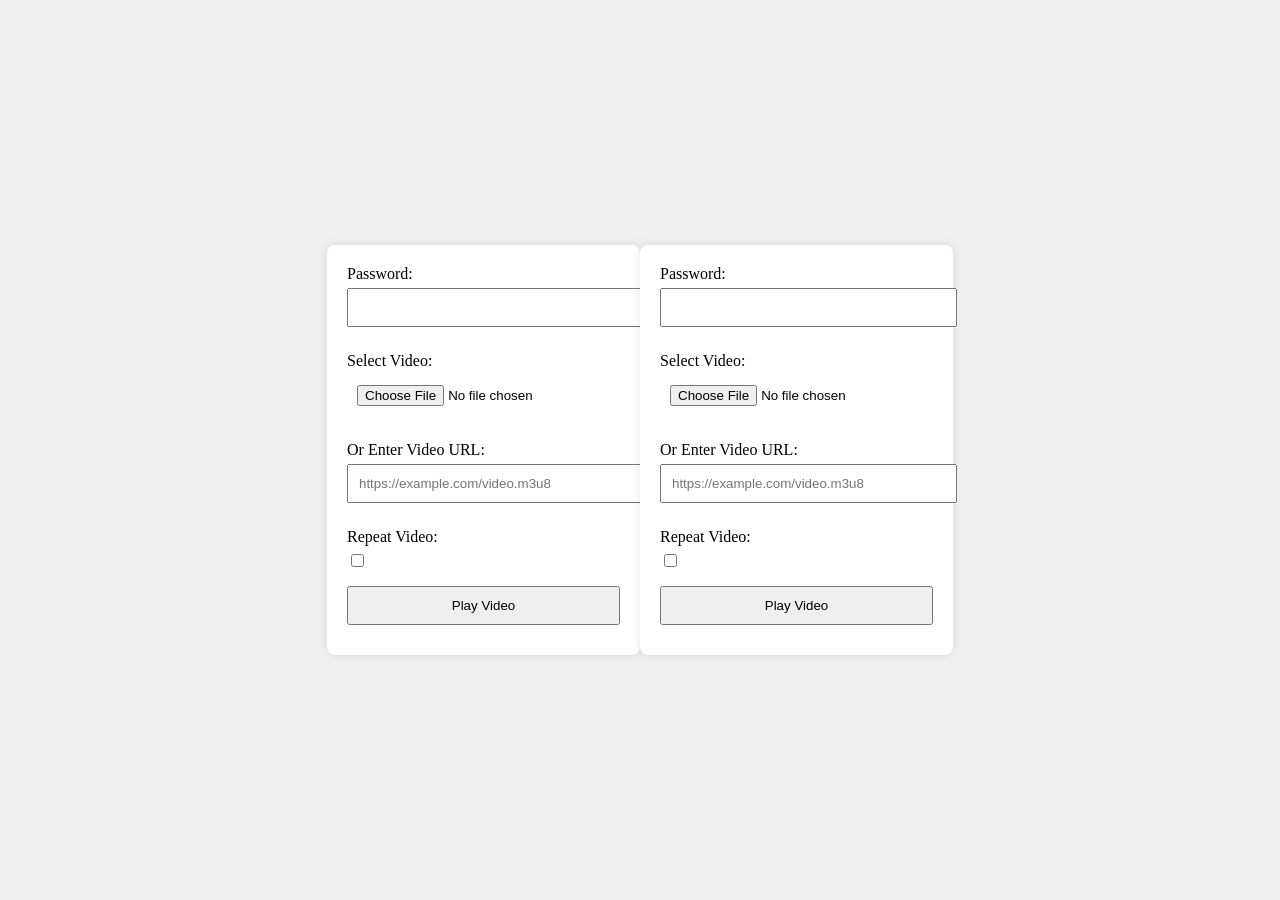
<file: admin.html>
<!DOCTYPE html>
<html lang="en">
<head>
    <meta charset="UTF-8">
    <meta name="viewport" content="width=device-width, initial-scale=1.0">
    <title>SleemTV Admin Panel</title>
    <style>
        body {
            display: flex;
            justify-content: center;
            align-items: center;
            height: 100vh;
            margin: 0;
            background-color: #f0f0f0;
        }
        .admin-container {
            background-color: #fff;
            padding: 20px;
            border-radius: 8px;
            box-shadow: 0 0 10px rgba(0, 0, 0, 0.1);
        }
        .form-group {
            margin-bottom: 15px;
        }
        label {
            display: block;
            margin-bottom: 5px;
        }
        input[type="text"],
        input[type="file"],
        input[type="password"],
        button {
            width: 100%;
            padding: 10px;
            margin-bottom: 10px;
        }
    </style>
</head>
<body>
    <div class="admin-container">
        <form id="admin-form" onsubmit="return false;">
            <div class="form-group">
                <label for="admin-password">Password:</label>
                <input type="password" id="admin-password" required>
            </div>
            <div class="form-group">
                <label for="video-file">Select Video:</label>
                <input type="file" id="video-file" accept="video/*">
            </div>
            <div class="form-group">
                <label for="video-url">Or Enter Video URL:</label>
                <input type="text" id="video-url" placeholder="https://example.com/video.m3u8">
            </div>
            <div class="form-group">
                <label for="repeat-video">Repeat Video:</label>
                <input type="checkbox" id="repeat-video">
            </div>
            <button type="submit">Play Video</button>
        </form>
    </div>

    <script>
        const correctPassword = 'Sleem6640!';

        document.getElementById('admin-form').addEventListener('submit', function() {
            const password = document.getElementById('admin-password').value;
            const videoFile = document.getElementById('video-file').files[0];
            const videoUrl = document.getElementById('video-url').value;
            const repeat = document.getElementById('repeat-video').checked;

            if (password !== correctPassword) {
                alert('Incorrect password');
                return;
            }

            if (videoFile) {
                const reader = new FileReader();
                reader.onload = function(e) {
                    const videoSrc = e.target.result;
                    localStorage.setItem('videoSrc', videoSrc);
                    localStorage.setItem('repeat', repeat);
                    alert('Video updated');
                };
                reader.readAsDataURL(videoFile);
            } else if (videoUrl) {
                localStorage.setItem('videoSrc', videoUrl);
                localStorage.setItem('repeat', repeat);
                alert('Video URL updated');
            } else {
                alert('Please select a video file or enter a video URL.');
            }
        });
    </script>
</body>
</html>

<body>
    <div class="admin-container">
        <form id="admin-form" onsubmit="return false;">
            <div class="form-group">
                <label for="admin-password">Password:</label>
                <input type="password" id="admin-password" required>
            </div>
            <div class="form-group">
                <label for="video-file">Select Video:</label>
                <input type="file" id="video-file" accept="video/*">
            </div>
            <div class="form-group">
                <label for="video-url">Or Enter Video URL:</label>
                <input type="text" id="video-url" placeholder="https://example.com/video.m3u8">
            </div>
            <div class="form-group">
                <label for="repeat-video">Repeat Video:</label>
                <input type="checkbox" id="repeat-video">
            </div>
            <button type="submit">Play Video</button>
        </form>
    </div>

    <script>
        const correctPassword = 'Sleem6640!';

        document.getElementById('admin-form').addEventListener('submit', function() {
            const password = document.getElementById('admin-password').value;
            const videoFile = document.getElementById('video-file').files[0];
            const videoUrl = document.getElementById('video-url').value;
            const repeat = document.getElementById('repeat-video').checked;

            if (password !== correctPassword) {
                alert('Incorrect password');
                return;
            }

            if (videoFile) {
                const reader = new FileReader();
                reader.onload = function(e) {
                    const videoSrc = e.target.result;
                    localStorage.setItem('videoSrc', videoSrc);
                    localStorage.setItem('repeat', repeat);
                    alert('Video updated');
                };
                reader.readAsDataURL(videoFile);
            } else if (videoUrl) {
                localStorage.setItem('videoSrc', videoUrl);
                localStorage.setItem('repeat', repeat);
                alert('Video URL updated');
            } else {
                alert('Please select a video file or enter a video URL.');
            }
        });
    </script>
</body>
</html>
</file>
